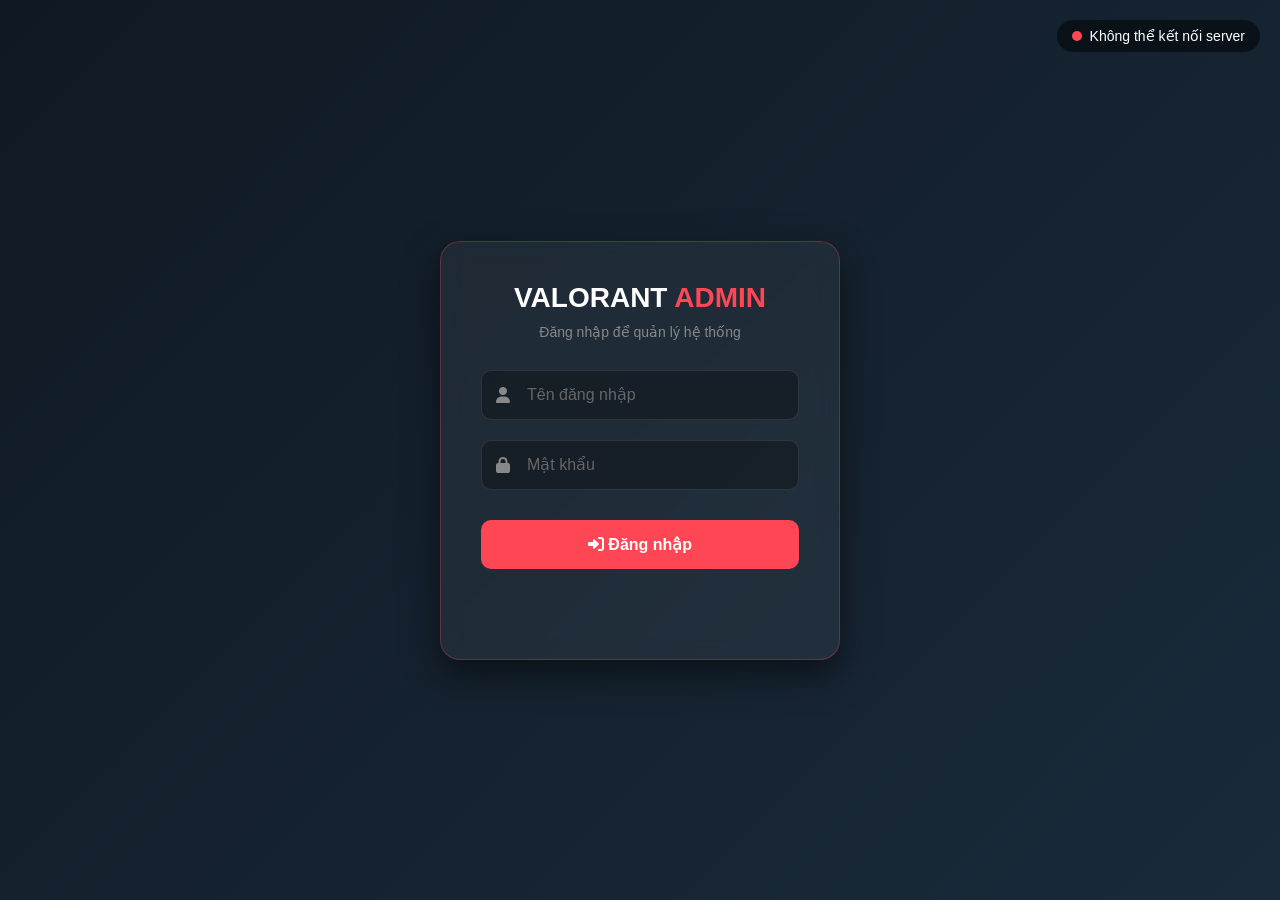
<file: AdminWeb/index.html>
<!DOCTYPE html>
<html lang="vi">
<head>
    <meta charset="UTF-8">
    <meta name="viewport" content="width=device-width, initial-scale=1.0">
    <title>Admin Login - Valorant Account Rental</title>
    <link rel="stylesheet" href="https://cdnjs.cloudflare.com/ajax/libs/font-awesome/6.0.0/css/all.min.css">
    <style>
        * {
            margin: 0;
            padding: 0;
            box-sizing: border-box;
            font-family: 'Segoe UI', Tahoma, Geneva, Verdana, sans-serif;
        }

        body {
            background: linear-gradient(135deg, #0f1923 0%, #1a2a3a 100%);
            height: 100vh;
            display: flex;
            justify-content: center;
            align-items: center;
        }

        .login-container {
            background: rgba(255, 255, 255, 0.05);
            backdrop-filter: blur(10px);
            border-radius: 20px;
            padding: 40px;
            width: 400px;
            box-shadow: 0 15px 35px rgba(0, 0, 0, 0.5);
            border: 1px solid rgba(255, 70, 85, 0.3);
        }

        .login-header {
            text-align: center;
            margin-bottom: 30px;
        }

        .login-header h1 {
            color: #fff;
            font-size: 28px;
            margin-bottom: 10px;
        }

        .login-header h1 span {
            color: #ff4655;
        }

        .login-header p {
            color: #888;
            font-size: 14px;
        }

        .login-form {
            display: flex;
            flex-direction: column;
            gap: 20px;
        }

        .form-group {
            position: relative;
        }

        .form-group i {
            position: absolute;
            left: 15px;
            top: 50%;
            transform: translateY(-50%);
            color: #888;
        }

        .form-group input {
            width: 100%;
            padding: 15px 15px 15px 45px;
            background: rgba(0, 0, 0, 0.3);
            border: 1px solid rgba(255, 255, 255, 0.1);
            border-radius: 10px;
            color: #fff;
            font-size: 16px;
            transition: all 0.3s;
        }

        .form-group input:focus {
            outline: none;
            border-color: #ff4655;
            background: rgba(0, 0, 0, 0.5);
        }

        .form-group input::placeholder {
            color: #666;
        }

        .btn-login {
            background: #ff4655;
            color: white;
            border: none;
            padding: 15px;
            border-radius: 10px;
            font-size: 16px;
            font-weight: bold;
            cursor: pointer;
            transition: all 0.3s;
            margin-top: 10px;
        }

        .btn-login:hover {
            background: #ff5f6d;
            transform: translateY(-2px);
            box-shadow: 0 5px 15px rgba(255, 70, 85, 0.4);
        }

        .btn-login:disabled {
            opacity: 0.5;
            cursor: not-allowed;
        }

        .error-message {
            color: #ff4655;
            font-size: 14px;
            text-align: center;
            margin-top: 10px;
            min-height: 20px;
        }

        .server-status {
            position: absolute;
            top: 20px;
            right: 20px;
            display: flex;
            align-items: center;
            gap: 8px;
            background: rgba(0, 0, 0, 0.5);
            padding: 8px 15px;
            border-radius: 20px;
            color: #fff;
            font-size: 14px;
        }

        .status-dot {
            width: 10px;
            height: 10px;
            border-radius: 50%;
            background: #ff4655;
            animation: pulse 2s infinite;
        }

        .status-dot.connected {
            background: #4caf50;
            animation: none;
        }

        @keyframes pulse {
            0% { opacity: 1; }
            50% { opacity: 0.3; }
            100% { opacity: 1; }
        }
    </style>
</head>
<body>
    <div class="server-status" id="serverStatus">
        <span class="status-dot"></span>
        <span>Đang kiểm tra kết nối...</span>
    </div>

    <div class="login-container">
        <div class="login-header">
            <h1>VALORANT <span>ADMIN</span></h1>
            <p>Đăng nhập để quản lý hệ thống</p>
        </div>

        <form class="login-form" id="loginForm">
            <div class="form-group">
                <i class="fas fa-user"></i>
                <input type="text" id="username" placeholder="Tên đăng nhập" autocomplete="off">
            </div>

            <div class="form-group">
                <i class="fas fa-lock"></i>
                <input type="password" id="password" placeholder="Mật khẩu">
            </div>

            <button type="submit" class="btn-login" id="loginBtn">
                <i class="fas fa-sign-in-alt"></i> Đăng nhập
            </button>

            <div class="error-message" id="errorMessage"></div>
        </form>
    </div>

    <script>
        const apiBaseUrl = 'http://localhost:5000/api';

        // Kiểm tra server connection
        async function checkServerConnection() {
            const statusElement = document.getElementById('serverStatus');
            const dotElement = statusElement.querySelector('.status-dot');
            const textElement = statusElement.querySelector('span:last-child');
            
            try {
                const response = await fetch(`${apiBaseUrl}/admin/statistics`, {
                    method: 'GET',
                    headers: { 'Content-Type': 'application/json' },
                    mode: 'cors'
                });
                
                if (response.ok) {
                    dotElement.classList.add('connected');
                    textElement.textContent = 'Đã kết nối server';
                } else {
                    dotElement.classList.remove('connected');
                    textElement.textContent = 'Mất kết nối server';
                }
            } catch (error) {
                dotElement.classList.remove('connected');
                textElement.textContent = 'Không thể kết nối server';
            }
        }

        // Xử lý đăng nhập
        document.getElementById('loginForm').addEventListener('submit', async function(e) {
            e.preventDefault();
            
            const username = document.getElementById('username').value;
            const password = document.getElementById('password').value;
            const loginBtn = document.getElementById('loginBtn');
            const errorMessage = document.getElementById('errorMessage');
            
            if (!username || !password) {
                errorMessage.textContent = 'Vui lòng nhập đầy đủ thông tin';
                return;
            }
            
            loginBtn.disabled = true;
            loginBtn.innerHTML = '<i class="fas fa-spinner fa-spin"></i> Đang xử lý...';
            errorMessage.textContent = '';
            
            try {
                const response = await fetch(`${apiBaseUrl}/admin/login`, {
                    method: 'POST',
                    headers: { 'Content-Type': 'application/json' },
                    body: JSON.stringify({ username, password })
                });
                
                const data = await response.json();
                
                if (response.ok && data.token) {
                    localStorage.setItem('adminToken', data.token);
                    window.location.href = 'dashboard.html';
                } else {
                    errorMessage.textContent = data.message || 'Sai tên đăng nhập hoặc mật khẩu';
                }
            } catch (error) {
                errorMessage.textContent = 'Lỗi kết nối server: ' + error.message;
            } finally {
                loginBtn.disabled = false;
                loginBtn.innerHTML = '<i class="fas fa-sign-in-alt"></i> Đăng nhập';
            }
        });

        // Kiểm tra server khi load trang
        checkServerConnection();
        setInterval(checkServerConnection, 5000);
    </script>
</body>
</html>
</file>
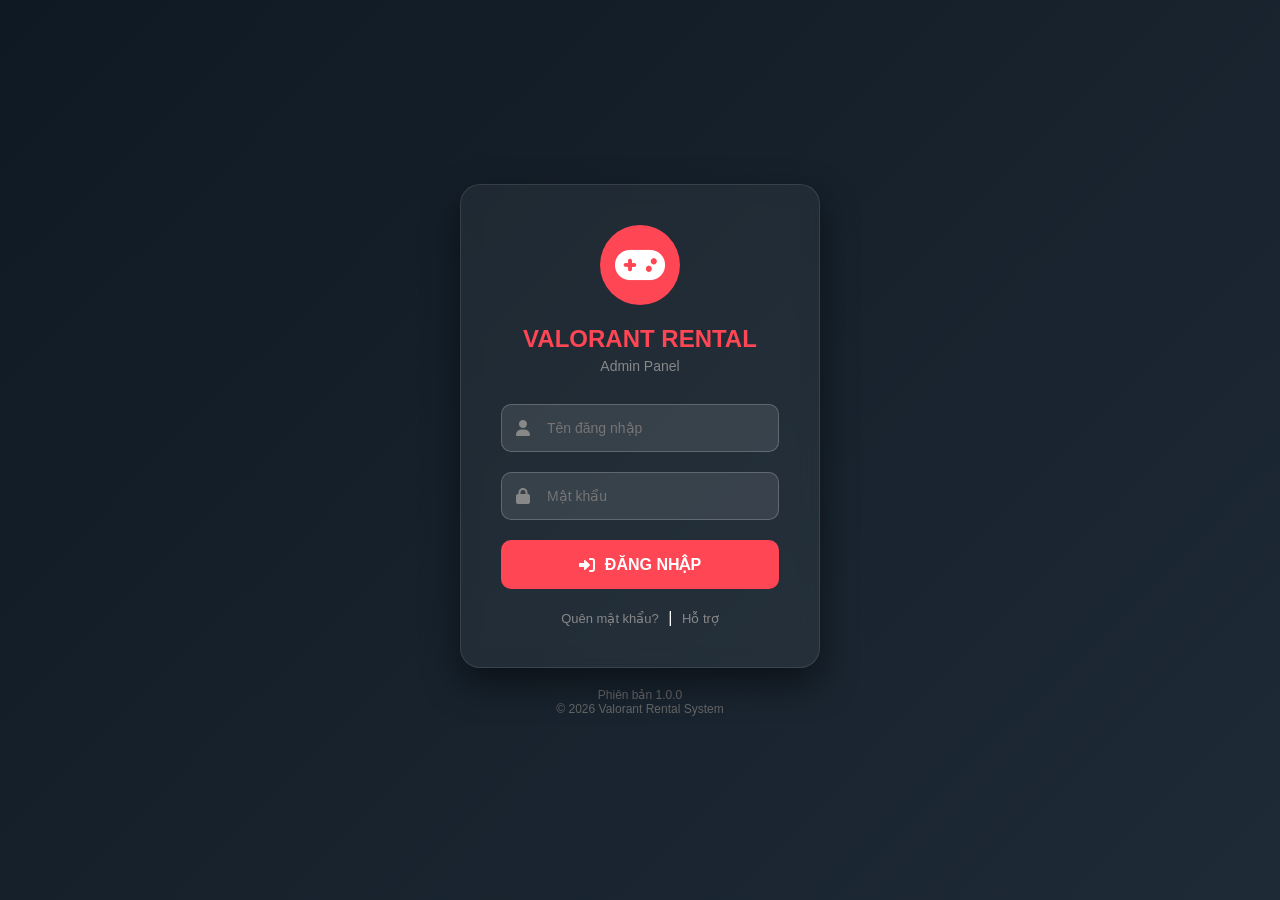
<file: AdminWeb/ind.html>
<!DOCTYPE html>
<html lang="vi">
<head>
    <meta charset="UTF-8">
    <meta name="viewport" content="width=device-width, initial-scale=1.0">
    <title>Valorant Rental - Admin Login</title>
    <link rel="stylesheet" href="css/style.css">
    <link href="https://cdnjs.cloudflare.com/ajax/libs/font-awesome/6.0.0/css/all.min.css" rel="stylesheet">
</head>
<body class="login-page">
    <div class="login-container">
        <div class="login-box">
            <div class="login-header">
                <div class="logo">
                    <i class="fas fa-gamepad"></i>
                </div>
                <h1>VALORANT RENTAL</h1>
                <p>Admin Panel</p>
            </div>
            
            <form id="loginForm" class="login-form">
                <div class="input-group">
                    <i class="fas fa-user"></i>
                    <input type="text" id="username" placeholder="Tên đăng nhập" required>
                </div>
                
                <div class="input-group">
                    <i class="fas fa-lock"></i>
                    <input type="password" id="password" placeholder="Mật khẩu" required>
                </div>
                
                <button type="submit" class="login-btn">
                    <i class="fas fa-sign-in-alt"></i>
                    ĐĂNG NHẬP
                </button>
                
                <div class="login-footer">
                    <a href="#">Quên mật khẩu?</a>
                    <span>|</span>
                    <a href="#">Hỗ trợ</a>
                </div>
            </form>
            
            <div id="errorMessage" class="error-message" style="display: none;">
                <i class="fas fa-exclamation-circle"></i>
                <span>Sai tên đăng nhập hoặc mật khẩu!</span>
            </div>
        </div>
        
        <div class="login-info">
            <p>Phiên bản 1.0.0</p>
            <p>© 2026 Valorant Rental System</p>
        </div>
    </div>

    <script src="js/script.js"></script>
    <script>
        document.getElementById('loginForm').addEventListener('submit', function(e) {
            e.preventDefault();
            
            const username = document.getElementById('username').value;
            const password = document.getElementById('password').value;
            
            // Demo login - thay bằng API call thực tế
            if (username === 'admin' && password === 'admin123') {
                localStorage.setItem('adminToken', 'demo-token-123');
                window.location.href = 'dashboard.html';
            } else {
                document.getElementById('errorMessage').style.display = 'flex';
            }
        });
    </script>
</body>
</html>
</file>
<file: AdminWeb/css/style.css>
/* Reset and Base Styles */
* {
    margin: 0;
    padding: 0;
    box-sizing: border-box;
    font-family: 'Segoe UI', Tahoma, Geneva, Verdana, sans-serif;
}

:root {
    --primary-color: #ff4655;
    --primary-dark: #d13b47;
    --secondary-color: #0f1923;
    --text-light: #ffffff;
    --text-dark: #1e1e1e;
    --bg-dark: #1a1a2e;
    --bg-card: #23233a;
    --bg-sidebar: #0f1923;
    --success-color: #4caf50;
    --warning-color: #ff9800;
    --danger-color: #f44336;
    --info-color: #2196f3;
}

body {
    background-color: var(--secondary-color);
    color: var(--text-light);
}

/* Login Page Styles */
.login-page {
    display: flex;
    justify-content: center;
    align-items: center;
    min-height: 100vh;
    background: linear-gradient(135deg, #0f1923 0%, #1e2a36 100%);
}

.login-container {
    width: 100%;
    max-width: 400px;
    padding: 20px;
}

.login-box {
    background: rgba(255, 255, 255, 0.05);
    backdrop-filter: blur(10px);
    border-radius: 20px;
    padding: 40px;
    box-shadow: 0 15px 35px rgba(0, 0, 0, 0.5);
    border: 1px solid rgba(255, 255, 255, 0.1);
}

.login-header {
    text-align: center;
    margin-bottom: 30px;
}

.login-header .logo {
    width: 80px;
    height: 80px;
    background: var(--primary-color);
    border-radius: 50%;
    display: flex;
    align-items: center;
    justify-content: center;
    margin: 0 auto 20px;
}

.login-header .logo i {
    font-size: 40px;
    color: white;
}

.login-header h1 {
    color: var(--primary-color);
    font-size: 24px;
    margin-bottom: 5px;
}

.login-header p {
    color: #888;
    font-size: 14px;
}

.login-form .input-group {
    position: relative;
    margin-bottom: 20px;
}

.login-form .input-group i {
    position: absolute;
    left: 15px;
    top: 50%;
    transform: translateY(-50%);
    color: #888;
}

.login-form .input-group input {
    width: 100%;
    padding: 15px 15px 15px 45px;
    background: rgba(255, 255, 255, 0.1);
    border: 1px solid rgba(255, 255, 255, 0.2);
    border-radius: 10px;
    color: white;
    font-size: 14px;
    transition: all 0.3s;
}

.login-form .input-group input:focus {
    outline: none;
    border-color: var(--primary-color);
    background: rgba(255, 255, 255, 0.15);
}

.login-form .login-btn {
    width: 100%;
    padding: 15px;
    background: var(--primary-color);
    border: none;
    border-radius: 10px;
    color: white;
    font-size: 16px;
    font-weight: bold;
    cursor: pointer;
    transition: background 0.3s;
    display: flex;
    align-items: center;
    justify-content: center;
    gap: 10px;
}

.login-form .login-btn:hover {
    background: var(--primary-dark);
}

.login-footer {
    text-align: center;
    margin-top: 20px;
}

.login-footer a {
    color: #888;
    text-decoration: none;
    font-size: 13px;
    margin: 0 5px;
}

.login-footer a:hover {
    color: var(--primary-color);
}

.error-message {
    background: rgba(244, 67, 54, 0.2);
    border: 1px solid var(--danger-color);
    border-radius: 10px;
    padding: 10px;
    margin-top: 20px;
    display: flex;
    align-items: center;
    gap: 10px;
    color: var(--danger-color);
}

.login-info {
    text-align: center;
    margin-top: 20px;
    color: #666;
    font-size: 12px;
}

/* Dashboard Styles */
.dashboard-page {
    overflow: hidden;
}

.dashboard-container {
    display: flex;
    height: 100vh;
}

/* Sidebar Styles */
.sidebar {
    width: 280px;
    background: var(--bg-sidebar);
    display: flex;
    flex-direction: column;
    border-right: 1px solid rgba(255, 255, 255, 0.1);
}

.sidebar-header {
    padding: 30px 20px;
    text-align: center;
    border-bottom: 1px solid rgba(255, 255, 255, 0.1);
}

.sidebar-header i {
    font-size: 40px;
    color: var(--primary-color);
    margin-bottom: 10px;
}

.sidebar-header h2 {
    color: var(--primary-color);
    font-size: 18px;
    margin-bottom: 5px;
}

.sidebar-header p {
    color: #888;
    font-size: 12px;
}

.sidebar-nav {
    flex: 1;
    padding: 20px 0;
}

.sidebar-nav a {
    display: flex;
    align-items: center;
    padding: 15px 25px;
    color: #888;
    text-decoration: none;
    transition: all 0.3s;
    gap: 15px;
}

.sidebar-nav a i {
    width: 20px;
    font-size: 16px;
}

.sidebar-nav a:hover,
.sidebar-nav a.active {
    background: rgba(255, 70, 85, 0.1);
    color: var(--primary-color);
    border-left: 3px solid var(--primary-color);
}

.sidebar-footer {
    padding: 20px;
    border-top: 1px solid rgba(255, 255, 255, 0.1);
    display: flex;
    align-items: center;
    justify-content: space-between;
}

.admin-info {
    display: flex;
    align-items: center;
    gap: 10px;
}

.admin-info i {
    font-size: 30px;
    color: var(--primary-color);
}

.admin-info p {
    font-size: 14px;
    font-weight: bold;
}

.admin-info small {
    font-size: 11px;
    color: #4caf50;
}

.logout-btn {
    background: none;
    border: none;
    color: #888;
    font-size: 20px;
    cursor: pointer;
    transition: color 0.3s;
}

.logout-btn:hover {
    color: var(--danger-color);
}

/* Main Content Styles */
.main-content {
    flex: 1;
    display: flex;
    flex-direction: column;
    overflow: hidden;
    background: var(--secondary-color);
}

.content-header {
    padding: 20px 30px;
    background: var(--bg-dark);
    display: flex;
    align-items: center;
    justify-content: space-between;
    border-bottom: 1px solid rgba(255, 255, 255, 0.1);
}

.content-header h1 {
    font-size: 24px;
    color: white;
}

.header-actions {
    display: flex;
    align-items: center;
    gap: 20px;
}

.notification {
    position: relative;
    cursor: pointer;
}

.notification i {
    font-size: 20px;
    color: #888;
}

.notification .badge {
    position: absolute;
    top: -5px;
    right: -5px;
    background: var(--primary-color);
    color: white;
    font-size: 10px;
    padding: 2px 5px;
    border-radius: 10px;
}

.date-time {
    color: #888;
    font-size: 14px;
}

/* Content Area */
.content-area {
    flex: 1;
    padding: 30px;
    overflow-y: auto;
}

.section {
    display: none;
}

.section.active {
    display: block;
}

/* Stats Grid */
.stats-grid {
    display: grid;
    grid-template-columns: repeat(4, 1fr);
    gap: 20px;
    margin-bottom: 30px;
}

.stat-card {
    background: var(--bg-card);
    border-radius: 15px;
    padding: 25px;
    display: flex;
    align-items: center;
    gap: 20px;
    transition: transform 0.3s;
}

.stat-card:hover {
    transform: translateY(-5px);
}

.stat-icon {
    width: 60px;
    height: 60px;
    border-radius: 15px;
    display: flex;
    align-items: center;
    justify-content: center;
    font-size: 24px;
}

.stat-icon.blue {
    background: rgba(33, 150, 243, 0.2);
    color: #2196f3;
}

.stat-icon.green {
    background: rgba(76, 175, 80, 0.2);
    color: #4caf50;
}

.stat-icon.orange {
    background: rgba(255, 152, 0, 0.2);
    color: #ff9800;
}

.stat-icon.purple {
    background: rgba(156, 39, 176, 0.2);
    color: #9c27b0;
}

.stat-info h3 {
    font-size: 28px;
    margin-bottom: 5px;
}

.stat-info p {
    color: #888;
    font-size: 14px;
}

/* Charts Row */
.charts-row {
    display: grid;
    grid-template-columns: 2fr 1fr;
    gap: 20px;
    margin-bottom: 30px;
}

.chart-card {
    background: var(--bg-card);
    border-radius: 15px;
    padding: 20px;
}

.chart-card h3 {
    margin-bottom: 20px;
    font-size: 16px;
    color: #888;
}

/* Data Table */
.data-table {
    width: 100%;
    background: var(--bg-card);
    border-radius: 15px;
    overflow: hidden;
    border-collapse: collapse;
}

.data-table thead {
    background: rgba(255, 255, 255, 0.05);
}

.data-table th {
    padding: 15px;
    text-align: left;
    font-size: 14px;
    font-weight: 600;
    color: #888;
    border-bottom: 1px solid rgba(255, 255, 255, 0.1);
}

.data-table td {
    padding: 15px;
    font-size: 14px;
    border-bottom: 1px solid rgba(255, 255, 255, 0.05);
}

.data-table tbody tr:hover {
    background: rgba(255, 255, 255, 0.02);
}

.loading {
    text-align: center;
    color: #888;
    padding: 30px;
}

/* Animations */
@keyframes slideIn {
    from {
        transform: translateX(100%);
        opacity: 0;
    }
    to {
        transform: translateX(0);
        opacity: 1;
    }
}

@keyframes slideOut {
    from {
        transform: translateX(0);
        opacity: 1;
    }
    to {
        transform: translateX(100%);
        opacity: 0;
    }
}

/* Notification styles */
.notification-container {
    position: fixed;
    top: 20px;
    right: 20px;
    z-index: 9999;
}

.notification {
    color: white;
    padding: 15px 20px;
    border-radius: 5px;
    margin-bottom: 10px;
    box-shadow: 0 4px 6px rgba(0,0,0,0.1);
    animation: slideIn 0.3s ease;
    max-width: 400px;
    word-wrap: break-word;
    cursor: pointer;
}

.notification.success {
    background-color: #4CAF50;
}

.notification.error {
    background-color: #f44336;
}

.notification.warning {
    background-color: #ff9800;
}

.notification.info {
    background-color: #2196F3;
}

/* Badges */
.status-badge {
    padding: 5px 10px;
    border-radius: 20px;
    font-size: 12px;
    font-weight: 600;
}

.status-badge.success {
    background: rgba(76, 175, 80, 0.2);
    color: #4caf50;
}

.status-badge.warning {
    background: rgba(255, 152, 0, 0.2);
    color: #ff9800;
}

.status-badge.danger {
    background: rgba(244, 67, 54, 0.2);
    color: #f44336;
}

/* Buttons */
.btn-primary {
    background: var(--primary-color);
    color: white;
    border: none;
    padding: 10px 20px;
    border-radius: 8px;
    cursor: pointer;
    font-size: 14px;
    display: inline-flex;
    align-items: center;
    gap: 8px;
    transition: background 0.3s;
}

.btn-primary:hover {
    background: var(--primary-dark);
}

.btn-secondary {
    background: rgba(255, 255, 255, 0.1);
    color: white;
    border: 1px solid rgba(255, 255, 255, 0.2);
    padding: 10px 20px;
    border-radius: 8px;
    cursor: pointer;
    font-size: 14px;
    display: inline-flex;
    align-items: center;
    gap: 8px;
    transition: all 0.3s;
}

.btn-secondary:hover {
    background: rgba(255, 255, 255, 0.15);
}

/* Section Header */
.section-header {
    display: flex;
    align-items: center;
    justify-content: space-between;
    margin-bottom: 20px;
}

/* Filter Bar */
.filter-bar {
    display: flex;
    gap: 10px;
    margin-bottom: 20px;
    background: var(--bg-card);
    padding: 15px;
    border-radius: 10px;
}

.filter-bar input,
.filter-bar select {
    background: rgba(255, 255, 255, 0.1);
    border: 1px solid rgba(255, 255, 255, 0.2);
    padding: 10px;
    border-radius: 5px;
    color: white;
}

.filter-bar input {
    flex: 1;
}

/* Modal */
.modal {
    display: none;
    position: fixed;
    top: 0;
    left: 0;
    width: 100%;
    height: 100%;
    background: rgba(0, 0, 0, 0.8);
    align-items: center;
    justify-content: center;
    z-index: 1000;
}

.modal.active {
    display: flex;
}

.modal-content {
    background: var(--bg-card);
    border-radius: 15px;
    width: 100%;
    max-width: 500px;
    animation: modalSlideIn 0.3s;
}

@keyframes modalSlideIn {
    from {
        transform: translateY(-50px);
        opacity: 0;
    }
    to {
        transform: translateY(0);
        opacity: 1;
    }
}

.modal-header {
    padding: 20px;
    border-bottom: 1px solid rgba(255, 255, 255, 0.1);
    display: flex;
    align-items: center;
    justify-content: space-between;
}

.modal-header .close {
    font-size: 24px;
    cursor: pointer;
    color: #888;
}

.modal-header .close:hover {
    color: var(--primary-color);
}

.modal-body {
    padding: 20px;
}

.modal-footer {
    padding: 20px;
    border-top: 1px solid rgba(255, 255, 255, 0.1);
    display: flex;
    justify-content: flex-end;
    gap: 10px;
}

/* Form Group */
.form-group {
    margin-bottom: 15px;
}

.form-group label {
    display: block;
    margin-bottom: 5px;
    color: #888;
    font-size: 14px;
}

.form-group input,
.form-group select {
    width: 100%;
    padding: 10px;
    background: rgba(255, 255, 255, 0.1);
    border: 1px solid rgba(255, 255, 255, 0.2);
    border-radius: 5px;
    color: white;
    font-size: 14px;
}

.form-group input:focus,
.form-group select:focus {
    outline: none;
    border-color: var(--primary-color);
}

/* Revenue Summary */
.revenue-summary {
    display: grid;
    grid-template-columns: repeat(4, 1fr);
    gap: 20px;
    margin-bottom: 30px;
}

.summary-card {
    background: var(--bg-card);
    border-radius: 10px;
    padding: 20px;
    text-align: center;
}

.summary-card h4 {
    color: #888;
    font-size: 14px;
    margin-bottom: 10px;
}

.summary-card p {
    font-size: 24px;
    font-weight: bold;
    color: var(--primary-color);
}

/* Settings Grid */
.settings-grid {
    display: grid;
    grid-template-columns: repeat(2, 1fr);
    gap: 20px;
    margin-bottom: 30px;
}

.setting-card {
    background: var(--bg-card);
    border-radius: 10px;
    padding: 20px;
}

.setting-card h3 {
    margin-bottom: 20px;
    font-size: 16px;
    color: var(--primary-color);
}

.setting-item {
    margin-bottom: 15px;
    display: flex;
    align-items: center;
    gap: 10px;
}

.setting-item label {
    width: 120px;
    color: #888;
    font-size: 14px;
}

.setting-item input,
.setting-item select {
    flex: 1;
    padding: 8px;
    background: rgba(255, 255, 255, 0.1);
    border: 1px solid rgba(255, 255, 255, 0.2);
    border-radius: 5px;
    color: white;
}

.settings-actions {
    text-align: right;
}

/* Responsive */
@media (max-width: 1200px) {
    .stats-grid {
        grid-template-columns: repeat(2, 1fr);
    }
    
    .charts-row {
        grid-template-columns: 1fr;
    }
    
    .settings-grid {
        grid-template-columns: 1fr;
    }
}

@media (max-width: 768px) {
    .sidebar {
        width: 80px;
    }
    
    .sidebar-header h2,
    .sidebar-header p,
    .sidebar-nav a span,
    .admin-info div {
        display: none;
    }
    
    .sidebar-nav a {
        justify-content: center;
        padding: 15px;
    }
    
    .sidebar-nav a i {
        margin: 0;
    }
    
    .revenue-summary {
        grid-template-columns: repeat(2, 1fr);
    }
}
</file>
